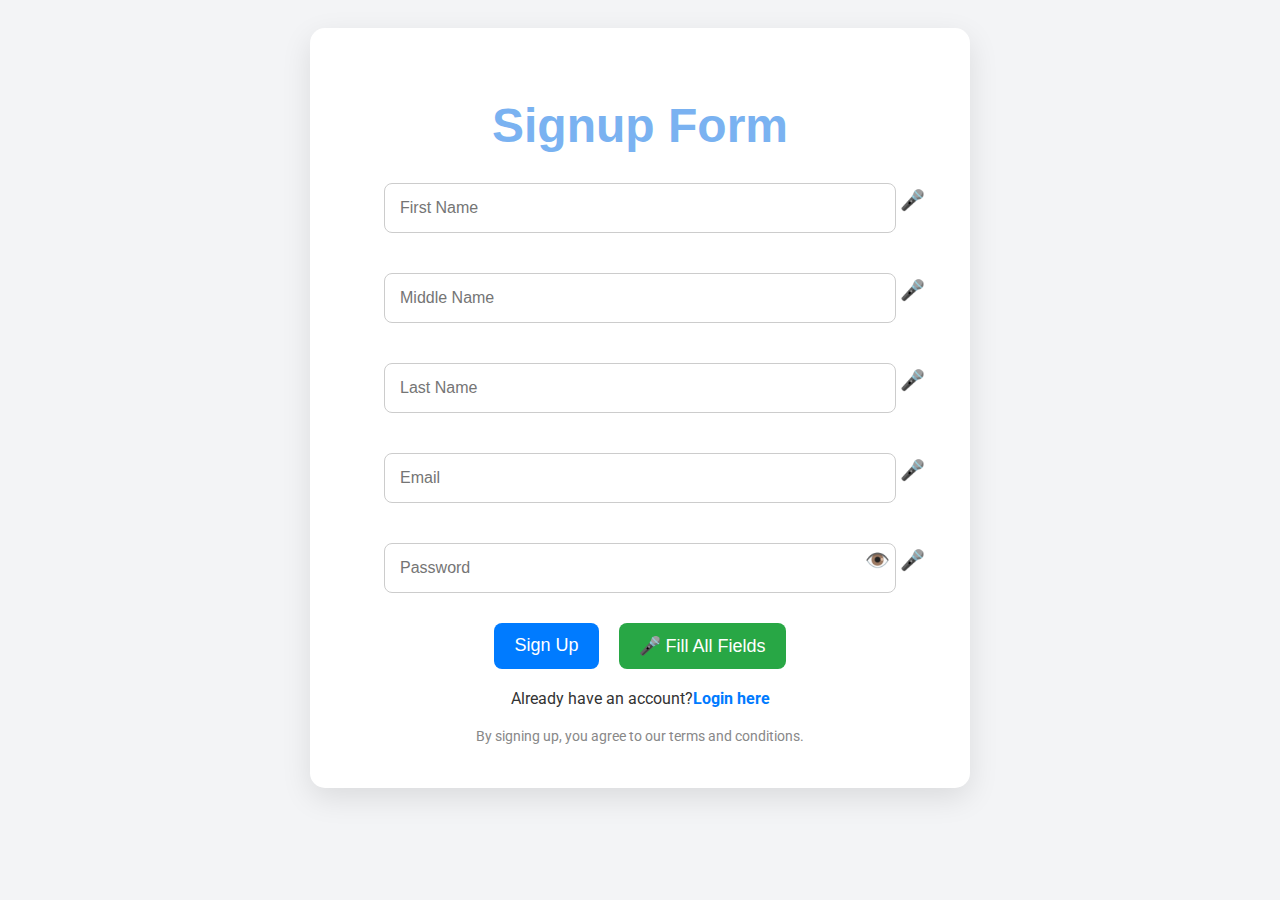
<file: templates/signup-btn.html>
<!DOCTYPE html>
<html lang="en">
<head>
    <meta charset="UTF-8">
    <meta name="viewport" content="width=device-width, initial-scale=1.0">
    <title>Voice-Based Signup Page</title>
    <link href="https://fonts.googleapis.com/css2?family=Roboto:wght@400;500&family=Sacramento&display=swap" rel="stylesheet">
    <style>
        body {
            font-family: 'Roboto', sans-serif;
            background-color: #f3f4f6;
            color: #333;
            text-align: center;
            padding: 20px;
        }
        .container {
            max-width: 600px;
            margin: auto;
            background-color: #fff;
            padding: 30px;
            border-radius: 15px;
            box-shadow: 0 10px 30px rgba(0, 0, 0, 0.1);
        }
        h2 {
            font-family: sans-serif;
            color: #7ab2f1;
            font-size: 3em;
            margin-bottom: 20px;
        }
        input[type="text"], input[type="email"], input[type="password"] {
            width: 80%;
            padding: 15px;
            margin: 10px 0;
            border: 1px solid #ccc;
            border-radius: 8px;
            font-size: 16px;
            position: relative;
        }
        .input-container {
            position: relative;
            width: 100%;
        }
        .mic-icon, .eye-icon {
            position: absolute;
            right: 15px;
            top: 15px;
            font-size: 20px;
            cursor: pointer;
            color: #007bff;
        }
        .eye-icon {
            right: 50px;
        }
        .button-container {
            display: flex;
            justify-content: center;
            margin-top: 20px;
        }
        button {
            background-color: #4CAF50;
            color: white;
            padding: 12px 20px;
            border: none;
            border-radius: 8px;
            font-size: 18px;
            cursor: pointer;
            margin: 0 10px;
            transition: background-color 0.3s;
        }
        button:hover {
            background-color: #45a049;
        }
        .signup-button {
            background-color: #007bff;
        }
        .signup-button:hover {
            background-color: #0056b3;
        }
        .voice-button {
            background-color: #28a745;
        }
        .voice-button:hover {
            background-color: #218838;
        }
        .form-container {
            margin-bottom: 20px;
        }
        .footer {
            margin-top: 20px;
            font-size: 14px;
            color: #888;
        }
        .login-link {
            margin-top: 20px;
            font-size: 16px;
        }
        .login-link a {
            color: #007bff;
            text-decoration: none;
            font-weight: bold;
        }
        .login-link a:hover {
            text-decoration: underline;
        }
    </style>
</head>
<body>
    <div class="container">
        <h2>Signup Form</h2>
        <form id="signupForm" action='/submit_signup' method='POST'>
            <div class="form-container">
                <div class="input-container">
                    <input type="text" id="firstName" name="firstName" placeholder="First Name" required>
                    <span class="mic-icon" onclick="startVoiceInput('firstName')">🎤</span>
                </div>
            </div>
        
            <div class="form-container">
                <div class="input-container">
                    <input type="text" id="middleName" name="middleName" placeholder="Middle Name" optional>
                    <span class="mic-icon" onclick="startVoiceInput('middleName')">🎤</span>
                </div>
            </div>
        
            <div class="form-container">
                <div class="input-container">
                    <input type="text" id="lastName" name="lastName" placeholder="Last Name" required>
                    <span class="mic-icon" onclick="startVoiceInput('lastName')">🎤</span>
                </div>
            </div>
        
            <div class="form-container">
                <div class="input-container">
                    <input type="email" id="email" name="email" placeholder="Email" required>
                    <span class="mic-icon" onclick="startVoiceInput('email')">🎤</span>
                </div>
            </div>
        
            <div class="form-container">
                <div class="input-container">
                    <input type="password" id="password" name="password" placeholder="Password" required>
                    <span class="eye-icon" onclick="togglePasswordVisibility()">👁️</span>
                    <span class="mic-icon" onclick="startVoiceInput('password')">🎤</span>
                </div>
            </div>
        
            <div class="button-container">
                <button type="submit" class="signup-button">Sign Up</button>
                <button type="button" class="voice-button" onclick="startVoiceInput('all')">🎤 Fill All Fields</button>
            </div>
        </form>
        

        <div class="login-link">
            <p>Already have an account?<a href="/login">Login here</a></p>
        </div>

        <div class="footer">
            <p>By signing up, you agree to our terms and conditions.</p>
        </div>
    </div>

    <script>
        function startVoiceInput(field) {
            if (!('webkitSpeechRecognition' in window)) {
                alert("Sorry, your browser does not support voice recognition.");
                return;
            }

            const recognition = new webkitSpeechRecognition();
            recognition.continuous = false;
            recognition.interimResults = false;
            recognition.lang = 'en-US';

            recognition.start();

            recognition.onresult = function(event) {
                const result = event.results[0][0].transcript;
                fillFormField(field, result);
            };

            recognition.onerror = function(event) {
                console.error("Error occurred: " + event.error);
            };
        }

        function fillFormField(field, voiceInput) {
            voiceInput = voiceInput.trim().replace(/\s+/g, ' ');

            if (field === 'firstName') {
                document.getElementById("firstName").value = voiceInput;
            } else if (field === 'middleName') {
                document.getElementById("middleName").value = voiceInput;
            } else if (field === 'lastName') {
                document.getElementById("lastName").value = voiceInput;
            } else if (field === 'email') {
                voiceInput = voiceInput.replace(/at/g, '@').replace(/dot/g, '.').replace(/\s+/g, '');
                document.getElementById("email").value = voiceInput.toLowerCase();
            } else if (field === 'password') {
                document.getElementById("password").value = voiceInput;
            } else if (field === 'all') {
                const words = voiceInput.split(' ');
                document.getElementById("firstName").value = words[0] || '';
                document.getElementById("middleName").value = words[1] || '';
                document.getElementById("lastName").value = words[2] || '';
                document.getElementById("email").value = words[3] ? words[3].toLowerCase() + "@example.com" : '';
                document.getElementById("password").value = words[4] || 'defaultPassword';
            }
        }

        function togglePasswordVisibility() {
            const passwordField = document.getElementById("password");
            const currentType = passwordField.type;
            passwordField.type = currentType === "password" ? "text" : "password";
        }

        // Updated form submission function
        document.getElementById("signupForm").onsubmit = function(event) {
            event.preventDefault();

            const formData = new FormData(document.getElementById("signupForm"));

            // Send form data to the backend (Flask)
            fetch('/submit_signup', {
                method: 'POST',
                body: formData
            })
            .then(response => {
                if (response.redirected) {
                    // If the backend sends a redirect response, redirect the user to login
                    window.location.href = '/login';  // Redirect to /login route after successful signup
                } else {
                    alert("Signup failed, please try again.");
                }
            })
            .catch(error => {
                console.error('Error during form submission:', error);
                alert("There was an error with your signup. Please try again.");
            });
        };

                
    </script>
</body>
</html>
</file>
